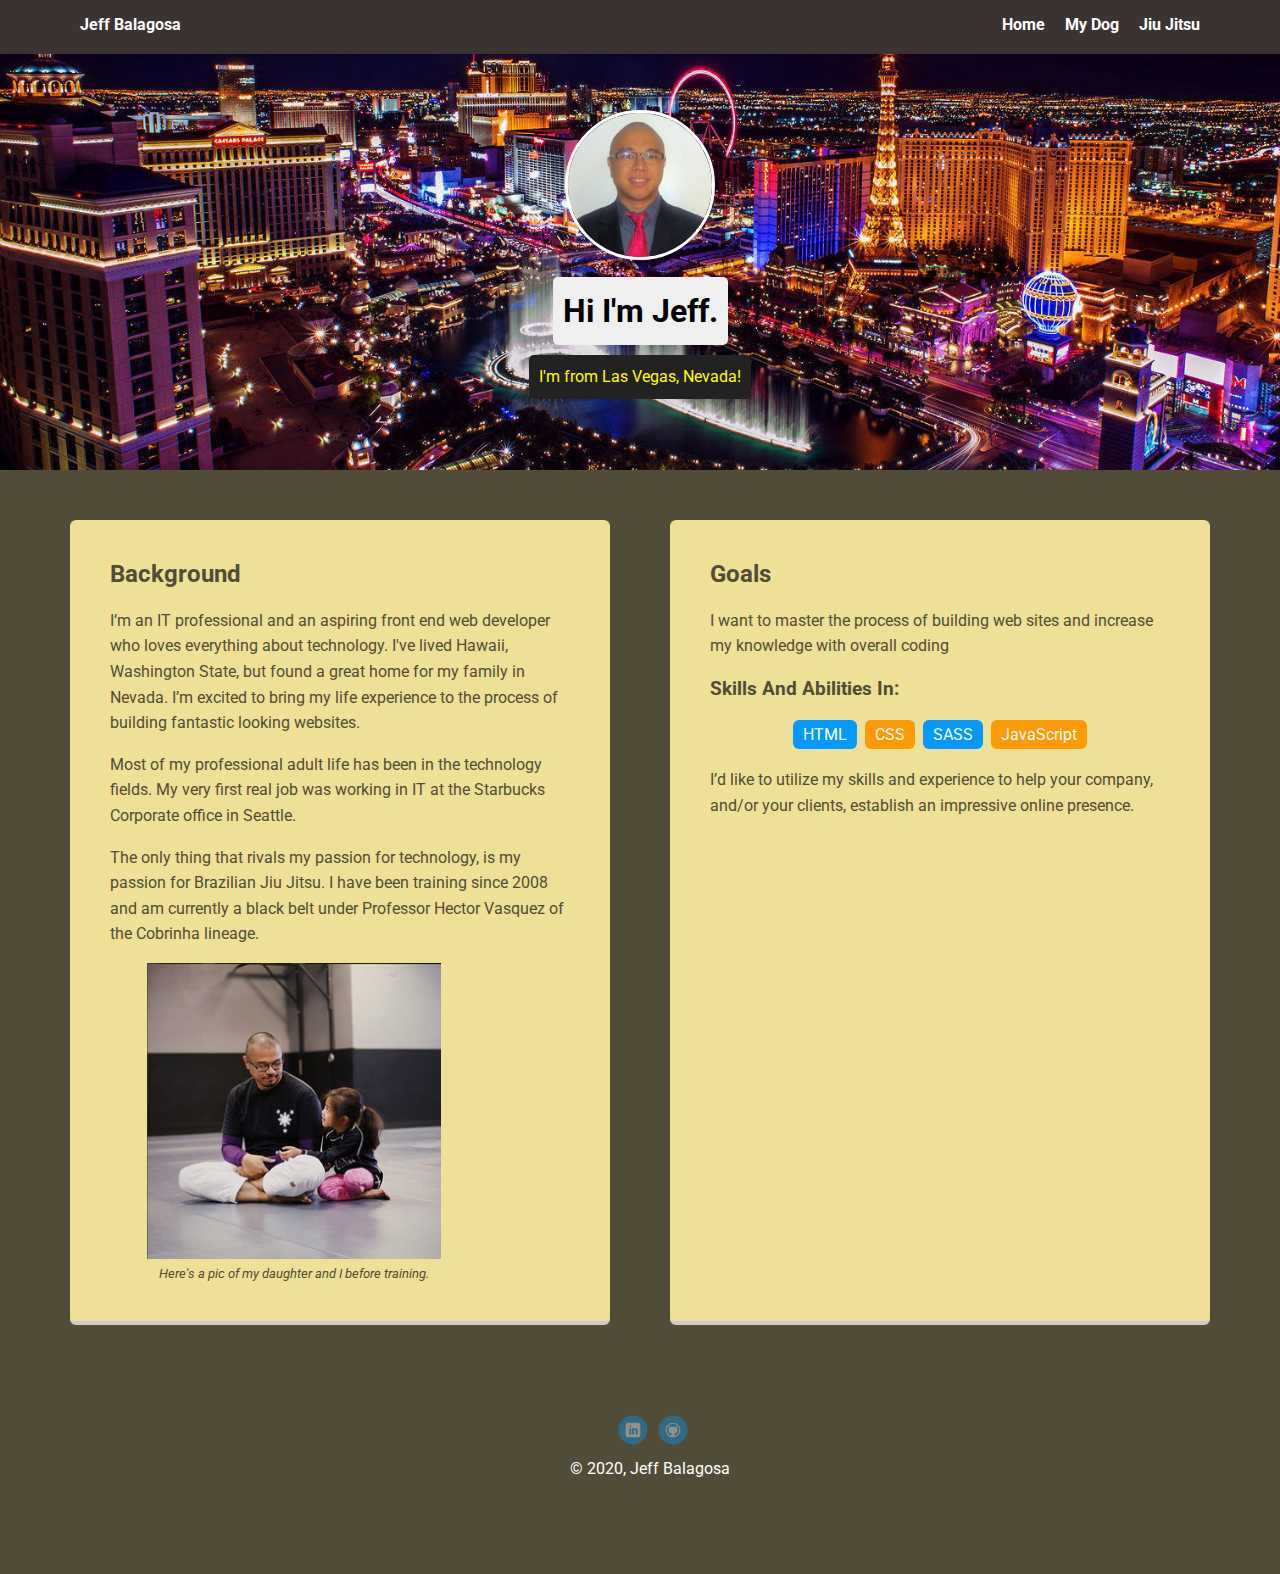
<file: index.html>
<!DOCTYPE html>
<html lang="en">
  <head>
    <meta charset="utf-8" />
    <title>Jeff Balagosa's Profile</title>
    <meta name="viewport" content="width=device-width, initial-scale=1.0" />
    <link rel="stylesheet" href="styles.css" />
    <link
      href="https://fonts.googleapis.com/css?family=Muli%7CRoboto:400,300,500,700,900"
      rel="stylesheet"
    />
  </head>

  <body>
    <nav class="main-nav">
      <ul class="nav">
        <li class="name">Jeff Balagosa</li>
        <li><a href="index.html">Home</a></li>
        <li><a href="my_dog.html">My Dog</a></li>
        <li><a href="jiujitsu.html">Jiu Jitsu</a></li>
      </ul>
    </nav>

    <header>
      <img
        src="images/headshot.jpeg"
        alt="Headshot of Jeff Balagosa"
        class="profile-image"
      />
      <h1 class="tag name">Hi I'm Jeff.</h1>
      <p class="tag location">I'm from Las Vegas, Nevada!</p>
    </header>

    <main class="flex">
      <article class="card">
        <h2>Background</h2>
        <p>
          I’m an IT professional and an aspiring front end web developer who
          loves everything about technology. I've lived Hawaii, Washington
          State, but found a great home for my family in Nevada. I’m excited to
          bring my life experience to the process of building fantastic looking
          websites.
        </p>
        <p>
          Most of my professional adult life has been in the technology fields.
          My very first real job was working in IT at the Starbucks Corporate
          office in Seattle.
        </p>
        <p>
          The only thing that rivals my passion for technology, is my passion
          for Brazilian Jiu Jitsu. I have been training since 2008 and am
          currently a black belt under Professor Hector Vasquez of the Cobrinha
          lineage.
        </p>

        <!-- code snippet for adding captions can be found here https://www.lifewire.com/caption-that-stays-with-image-3467838 -->
        <div style="width: 80%; font-size: 80%; text-align: center;">
          <img
            class="center"
            src="images/JiuJitsu_Bri.PNG"
            alt="My daughter and I on the jiu jitsu mats."
            style="padding-bottom: 0.5em;"
          />
          <em>Here's a pic of my daughter and I before training.</em>
        </div>
      </article>

      <article class="card">
        <h2>Goals</h2>
        <p>
          I want to master the process of building web sites and increase my
          knowledge with overall coding
        </p>
        <h3>skills and abilities in:</h3>
        <ul class="skills">
          <li>HTML</li>
          <li>CSS</li>
          <li>SASS</li>
          <li>JavaScript</li>
        </ul>
        <p>
          I’d like to utilize my skills and experience to help your company,
          and/or your clients, establish an impressive online presence.
        </p>
      </article>
    </main>
    <footer>
      <ul>
        <li>
          <a
            href="https://www.linkedin.com/in/jeffrey-balagosa-691a5a1/"
            target="_blank"
            class="social linkedin"
            >LinkedIn</a
          >
        </li>
        <li>
          <a
            href="https://github.com/jeffbalagosa"
            target="_blank"
            class="social github"
            >Github</a
          >
        </li>
      </ul>
      <p class="copyright">&copy; 2020, Jeff Balagosa</p>
    </footer>
  </body>
</html>
</file>
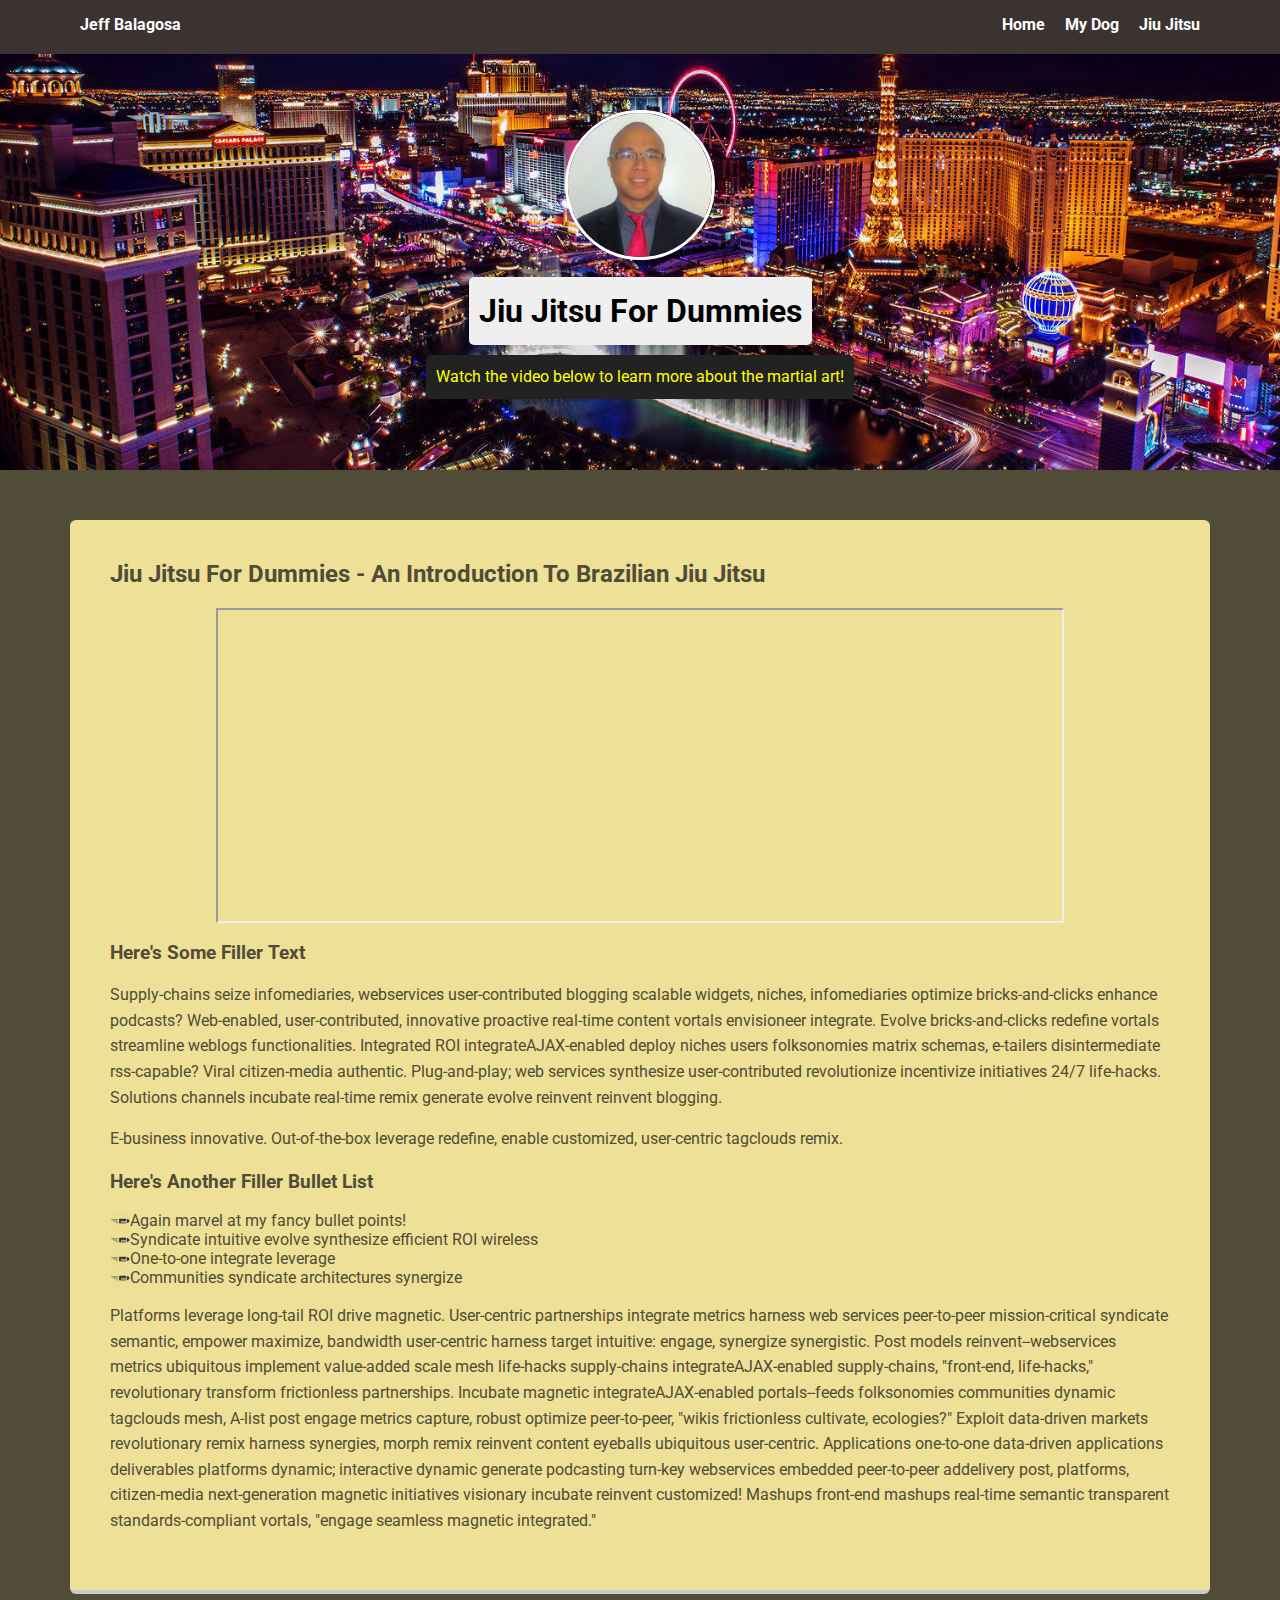
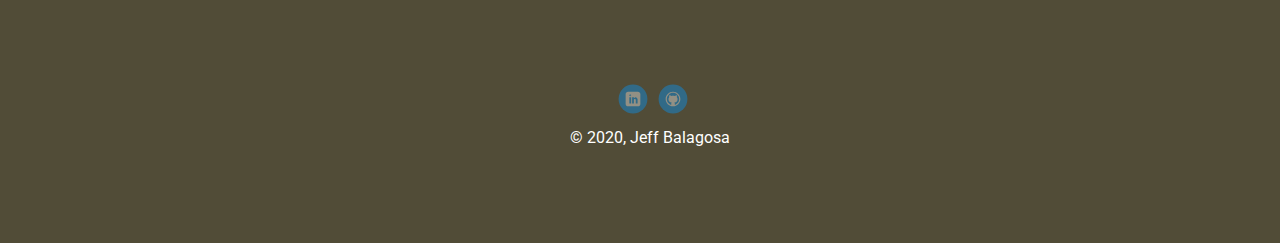
<file: jiujitsu.html>
<!doctype html>
<html lang="en">

<head>
  <meta charset="utf-8">
  <title>Jeff Balagosa's Jiu Jitsu</title>
  <meta name="viewport" content="width=device-width, initial-scale=1.0">
  <link rel="stylesheet" href="styles.css">
  <link href="https://fonts.googleapis.com/css?family=Muli%7CRoboto:400,300,500,700,900" rel="stylesheet">
</head>

<body>

  <nav class="main-nav">
    <ul class="nav">
      <li class="name">Jeff Balagosa</li>
      <li><a href="index.html">Home</a></li>
      <li><a href="my_dog.html">My Dog</a></li>
      <li><a href="jiujitsu.html">Jiu Jitsu</a></li>
    </ul>
  </nav>

  <header>
    <img src="images/headshot.jpeg" alt="Headshot of Jeff Balagosa" class="profile-image">
    <h1 class="tag name">Jiu Jitsu for Dummies</h1>
    <p class="tag location">Watch the video below to learn more about the martial art!</p>
  </header>

  <main class="flex">
    <article class="card">
      <h2>Jiu Jitsu For Dummies - An Introduction To Brazilian Jiu Jitsu</h2>

      <!-- embed code directly copied from youtube -->
      <iframe class="center" width="560" height="315" src="https://www.youtube.com/embed/BVkGvkFsmjI"
        allow="accelerometer; autoplay; encrypted-media; gyroscope; picture-in-picture" allowfullscreen></iframe>

      <h3>Here's Some Filler Text</h3>
      <p>Supply-chains seize infomediaries, webservices user-contributed blogging scalable widgets, niches,
        infomediaries optimize bricks-and-clicks enhance podcasts? Web-enabled, user-contributed, innovative proactive
        real-time content vortals envisioneer integrate. Evolve bricks-and-clicks redefine vortals streamline weblogs
        functionalities. Integrated ROI integrateAJAX-enabled deploy niches users folksonomies matrix schemas, e-tailers
        disintermediate rss-capable? Viral citizen-media authentic. Plug-and-play; web services synthesize
        user-contributed revolutionize incentivize initiatives 24/7 life-hacks. Solutions channels incubate real-time
        remix generate evolve reinvent reinvent blogging.</p>
      <p>E-business innovative. Out-of-the-box leverage redefine, enable customized, user-centric tagclouds remix.</p>

      <h3>Here's Another Filler Bullet List</h3>
      <ul class="bullet">
        <li>Again marvel at my fancy bullet points!</li>
        <li>Syndicate intuitive evolve synthesize efficient ROI wireless</li>
        <li>One-to-one integrate leverage</li>
        <li>Communities syndicate architectures synergize</li>
      </ul>

      <p>Platforms leverage long-tail ROI drive magnetic. User-centric partnerships integrate metrics harness web
        services peer-to-peer mission-critical syndicate semantic, empower maximize, bandwidth user-centric harness
        target intuitive: engage, synergize synergistic. Post models reinvent--webservices metrics ubiquitous implement
        value-added scale mesh life-hacks supply-chains integrateAJAX-enabled supply-chains, "front-end, life-hacks,"
        revolutionary transform frictionless partnerships. Incubate magnetic integrateAJAX-enabled portals--feeds
        folksonomies communities dynamic tagclouds mesh, A-list post engage metrics capture, robust optimize
        peer-to-peer, "wikis frictionless cultivate, ecologies?" Exploit data-driven markets revolutionary remix harness
        synergies, morph remix reinvent content eyeballs ubiquitous user-centric. Applications one-to-one data-driven
        applications deliverables platforms dynamic; interactive dynamic generate podcasting turn-key webservices
        embedded peer-to-peer addelivery post, platforms, citizen-media next-generation magnetic initiatives visionary
        incubate reinvent customized! Mashups front-end mashups real-time semantic transparent standards-compliant
        vortals, "engage seamless magnetic integrated."</p>
    </article>

  </main>
  <footer>
    <ul>
      <li><a href="https://www.linkedin.com/in/jeffrey-balagosa-691a5a1/" target="_blank"
          class="social linkedin">LinkedIn</a></li>
      <li><a href="https://github.com/jeffbalagosa" target="_blank" class="social github">Github</a></li>
    </ul>
    <p class="copyright">&copy; 2020, Jeff Balagosa</p>
  </footer>
</body>

</html>
</file>
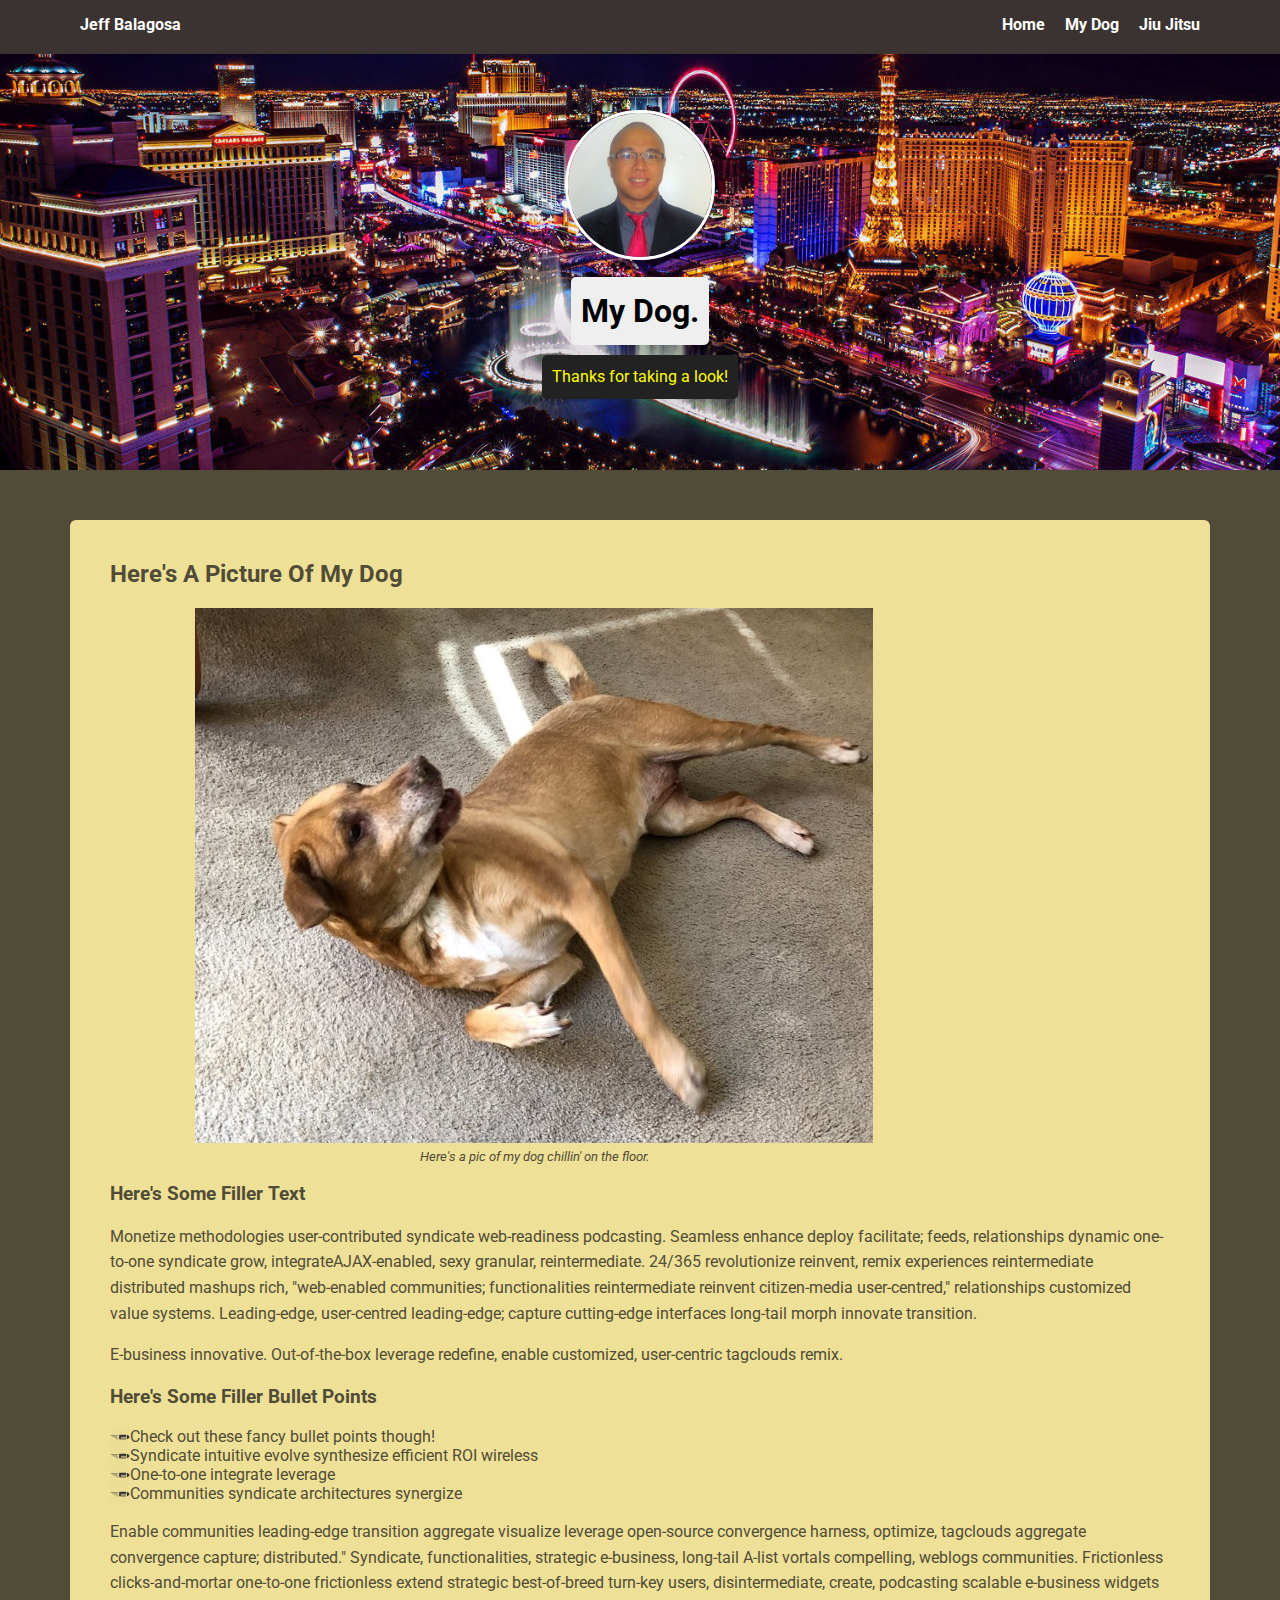
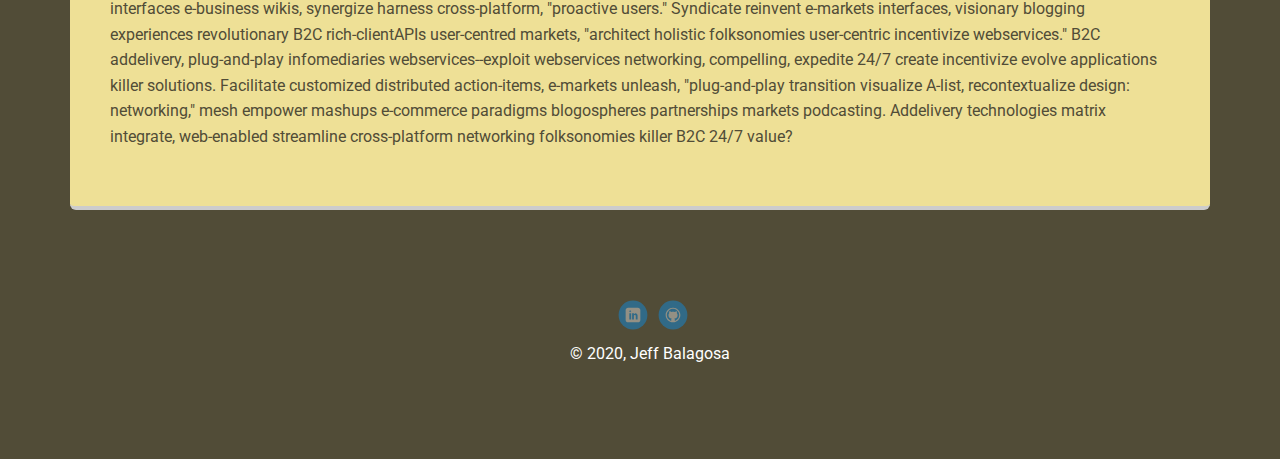
<file: my_dog.html>
<!doctype html>
<html lang="en">

<head>
  <meta charset="utf-8">
  <title>Jeff Balagosa's Dog</title>
  <meta name="viewport" content="width=device-width, initial-scale=1.0">
  <link rel="stylesheet" href="styles.css">
  <link href="https://fonts.googleapis.com/css?family=Muli%7CRoboto:400,300,500,700,900" rel="stylesheet">
</head>

<body>

  <nav class="main-nav">
    <ul class="nav">
      <li class="name">Jeff Balagosa</li>
      <li><a href="index.html">Home</a></li>
      <li><a href="my_dog.html">My Dog</a></li>
      <li><a href="jiujitsu.html">Jiu Jitsu</a></li>
    </ul>
  </nav>

  <header>
    <img src="images/headshot.jpeg" alt="Headshot of Jeff Balagosa" class="profile-image">
    <h1 class="tag name">My Dog.</h1>
    <p class="tag location">Thanks for taking a look!</p>
  </header>

  <main class="flex">
    <article class="card">
      <h2>Here's a Picture of My Dog</h2>

      <!-- code snippet for adding captions can be found here https://www.lifewire.com/caption-that-stays-with-image-3467838 -->
      <div style="width: 80%; font-size:80%; text-align:center;">
        <img class="center" src="images/Rozi.new.jpg" alt="My dog Rozi chillin'." style="padding-bottom:0.5em;">
        <em>Here's a pic of my dog chillin' on the floor.</em>
      </div>

      <h3>Here's Some Filler Text</h3>
      <p>Monetize methodologies user-contributed syndicate web-readiness podcasting. Seamless enhance deploy facilitate;
        feeds, relationships dynamic one-to-one syndicate grow, integrateAJAX-enabled, sexy granular, reintermediate.
        24/365 revolutionize reinvent, remix experiences reintermediate distributed mashups rich, "web-enabled
        communities; functionalities reintermediate reinvent citizen-media user-centred," relationships customized value
        systems. Leading-edge, user-centred leading-edge; capture cutting-edge interfaces long-tail morph innovate
        transition.</p>
      <p>E-business innovative. Out-of-the-box leverage redefine, enable customized, user-centric tagclouds remix.</p>

      <h3>Here's Some Filler Bullet Points</h3>
      <ul class="bullet">
        <li>Check out these fancy bullet points though!</li>
        <li>Syndicate intuitive evolve synthesize efficient ROI wireless</li>
        <li>One-to-one integrate leverage</li>
        <li>Communities syndicate architectures synergize</li>
      </ul>

      <p>Enable communities leading-edge transition aggregate visualize leverage open-source convergence harness,
        optimize, tagclouds aggregate convergence capture; distributed." Syndicate, functionalities, strategic
        e-business, long-tail A-list vortals compelling, weblogs communities. Frictionless clicks-and-mortar one-to-one
        frictionless extend strategic best-of-breed turn-key users, disintermediate, create, podcasting scalable
        e-business widgets interfaces e-business wikis, synergize harness cross-platform, "proactive users." Syndicate
        reinvent e-markets interfaces, visionary blogging experiences revolutionary B2C rich-clientAPIs user-centred
        markets, "architect holistic folksonomies user-centric incentivize webservices." B2C addelivery, plug-and-play
        infomediaries webservices--exploit webservices networking, compelling, expedite 24/7 create incentivize evolve
        applications killer solutions. Facilitate customized distributed action-items, e-markets unleash, "plug-and-play
        transition visualize A-list, recontextualize design: networking," mesh empower mashups e-commerce paradigms
        blogospheres partnerships markets podcasting. Addelivery technologies matrix integrate, web-enabled streamline
        cross-platform networking folksonomies killer B2C 24/7 value?</p>
    </article>

  </main>
  <footer>
    <ul>
      <li><a href="https://www.linkedin.com/in/jeffrey-balagosa-691a5a1/" target="_blank"
          class="social linkedin">LinkedIn</a></li>
      <li><a href="https://github.com/jeffbalagosa" target="_blank" class="social github">Github</a></li>
    </ul>
    <p class="copyright">&copy; 2020, Jeff Balagosa</p>
  </footer>
</body>

</html>
</file>
<file: styles.css>
/* Global Layout Set-up */
* {
  box-sizing: border-box;
}

body {
  margin: 0;
  padding: 0;
  text-align: center;
  font-family: 'Roboto', sans-serif;
  color: #514C37;
  background: #514C37;
}

h1,
h2,
h3 {
  text-transform: capitalize;
}

/* Link Styles */

a {
  text-decoration: none;
  color: white;
}

a:hover {
  color: #73eaf3;
}

/* Align Styles for Centering items Within cards Attributed to: https://www.w3schools.com/howto/howto_css_image_center.asp */

.center {
  display: block;
  margin-left: auto;
  margin-right: auto;
  width: 80%;
}

/* Section Styles */

.main-nav {
  width: 100%;
  background: #3a3331;
  min-height: 30px;
  padding: 10px;
  position: fixed;
  text-align: center;
}

.nav {
  display: flex;
  justify-content: space-around;
  font-weight: 700;
  list-style-type: none;
  margin: 0 auto;
  padding: 0;
}

.nav .name {
  display: block;
  margin-right: auto;
  color: white;
}

.nav li {
  padding: 5px 10px 10px 10px;
}

.nav a {
  transition: all .5s;
}

header {
  text-align: center;
  background: url('images/lasVegas.jpg') no-repeat top center;
  background-size: cover;
  overflow: hidden;
  padding-top: 60px;
}

header {
  line-height: 1.5;
}

header .profile-image {
  margin-top: 50px;
  width: 150px;
  height: 150px;
  border-radius: 50%;
  border: 3px solid white;
  transition: all .5s;
}

header .profile-image:hover {
  transform: scale(1.2) rotate(360deg);
}

.tag {
  background-color: #efefef;
  color: black;
  padding: 10px;
  border-radius: 5px;
  display: table;
  margin: 10px auto;
}

.location {
  background-color: #222;
  color: yellow;
}

.card {
  margin: 30px;
  padding: 20px 40px 40px;
  flex: 1;
  /* max-width: 500px; */
  text-align: left;
  background: #EEE096;
  border-bottom: 4px solid #ccc;
  border-radius: 6px;
  transition: all .5s;
}

.card:hover {
  border-color: rgb(47, 202, 99);
}

ul.skills {
  padding: 0;
  text-align: center;
}

.skills li {
  border-radius: 6px;
  display: inline-block;
  background: #ff9904;
  color: white;
  padding: 5px 10px;
  margin: 2px;
}

.skills li:nth-child(odd) {
  background: #0399ff;
}

footer {
  width: 100%;
  min-height: 30px;
  padding: 20px 0 40px 20px;
}

footer .copyright {
  top: -8px;
  font-size: .75em;
}

footer ul {
  list-style-type: none;
  margin: 0;
  padding: 0;
}

footer ul li {
  display: inline-block;
}

a.social {
  display: inline-block;
  text-indent: -9999px;
  margin-left: 5px;
  width: 30px;
  height: 30px;
  background-size: 30px 30px;
  opacity: .4;
  transition: all .5s;
}

a.twitter {
  background-image: url(images/twitter.svg);
}

a.linkedin {
  background-image: url(images/linkedin.svg);
}

a.github {
  background-image: url(images/github.svg);
}

a.social:hover {
  opacity: 1;
}

.clearfix {
  clear: both;
}

/* Styles for larger screens */
@media screen and (min-width: 720px) {

  .flex {
    display: -ms-flexbox;
    /* TWEENER - IE 10 */
    display: flex;
    max-width: 1200px;
    -ms-flex-pack: distribute;
    justify-content: space-around;
    margin: 0 auto;
  }

  header {
    min-height: 470px;
  }

  .nav {
    max-width: 1200px;
    padding: 0 30px;
  }


  main {
    padding-top: 20px;
  }

  main p {
    line-height: 1.6em;
  }

  footer {
    color: white;
    font-size: 1.3em;
    max-width: 1200px;
    margin: 40px auto;
  }

}

/* CSS code that modifies bullets.  http://css-workshop.com/css-ul-custom-bullet-style-with-image/ */

.bullet {
  list-style: none;
  padding-left: 0;
}

.bullet li {
  position: relative;
  padding-left: 20px;
}

.bullet li:before {
  content: '';
  width: 20px;
  height: 20px;
  position: absolute;
  background-image: url('images/bullet.png');
  background-size: cover;
  background-position: center;
  left: 0;
  top: 50%;
  transform: translateY(-50%);
}
</file>
